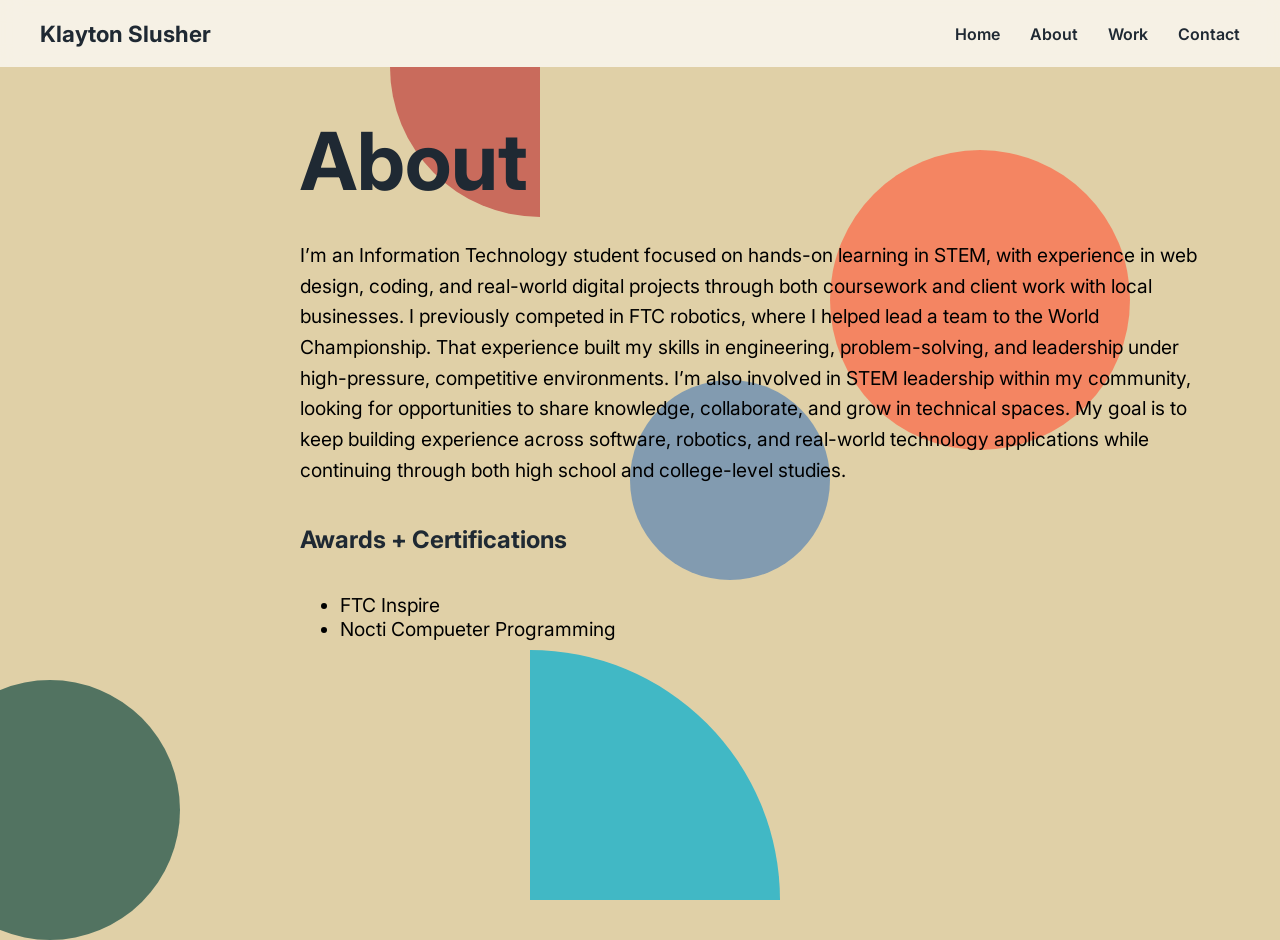
<file: about.html>
<!DOCTYPE html>
<html lang="en">
<head>
  <meta charset="UTF-8">
  <title>Klayton Slusher | About</title>
  <meta name="viewport" content="width=device-width, initial-scale=1.0">

  <link href="https://fonts.googleapis.com/css2?family=Inter:wght@400;600;700&display=swap" rel="stylesheet">
  <link rel="stylesheet" href="about.css">
</head>

<body>

  <nav class="navbar">
    <div class="logo">Klayton Slusher</div>

    <ul class="nav-links">
      <li><a href="index.html">Home</a></li>
      <li><a href="about.html">About</a></li>
      <li><a href="work.html">Work</a></li>
      <li><a href="contact.html">Contact</a></li>
    </ul>
  </nav>
  
<div class="shape shape1"></div>
  <div class="shape shape2"></div>
  <div class="shape shape3"></div>
  <div class="shape shape4"></div>
   <div class="shape shape5"></div>
   <div class="shape shape6"></div>
  <div class="container fade-element">
    <h1>About</h1>
<p>
    I’m an Information Technology student focused on hands-on learning in STEM, with experience in web design, coding, and real-world digital projects through both coursework and client work with local businesses.

I previously competed in FTC robotics, where I helped lead a team to the World Championship. That experience built my skills in engineering, problem-solving, and leadership under high-pressure, competitive environments.

I’m also involved in STEM leadership within my community, looking for opportunities to share knowledge, collaborate, and grow in technical spaces. My goal is to keep building experience across software, robotics, and real-world technology applications while continuing through both high school and college-level studies.
  </p>
  <h2>
    Awards + Certifications 
  </h2>
    <ul class="list">
  <li>FTC Inspire</li>
  <li>Nocti Compueter Programming</li>
 </ul>
  </div>

  <script src="script.js"></script>

</body>
</html>
</file>
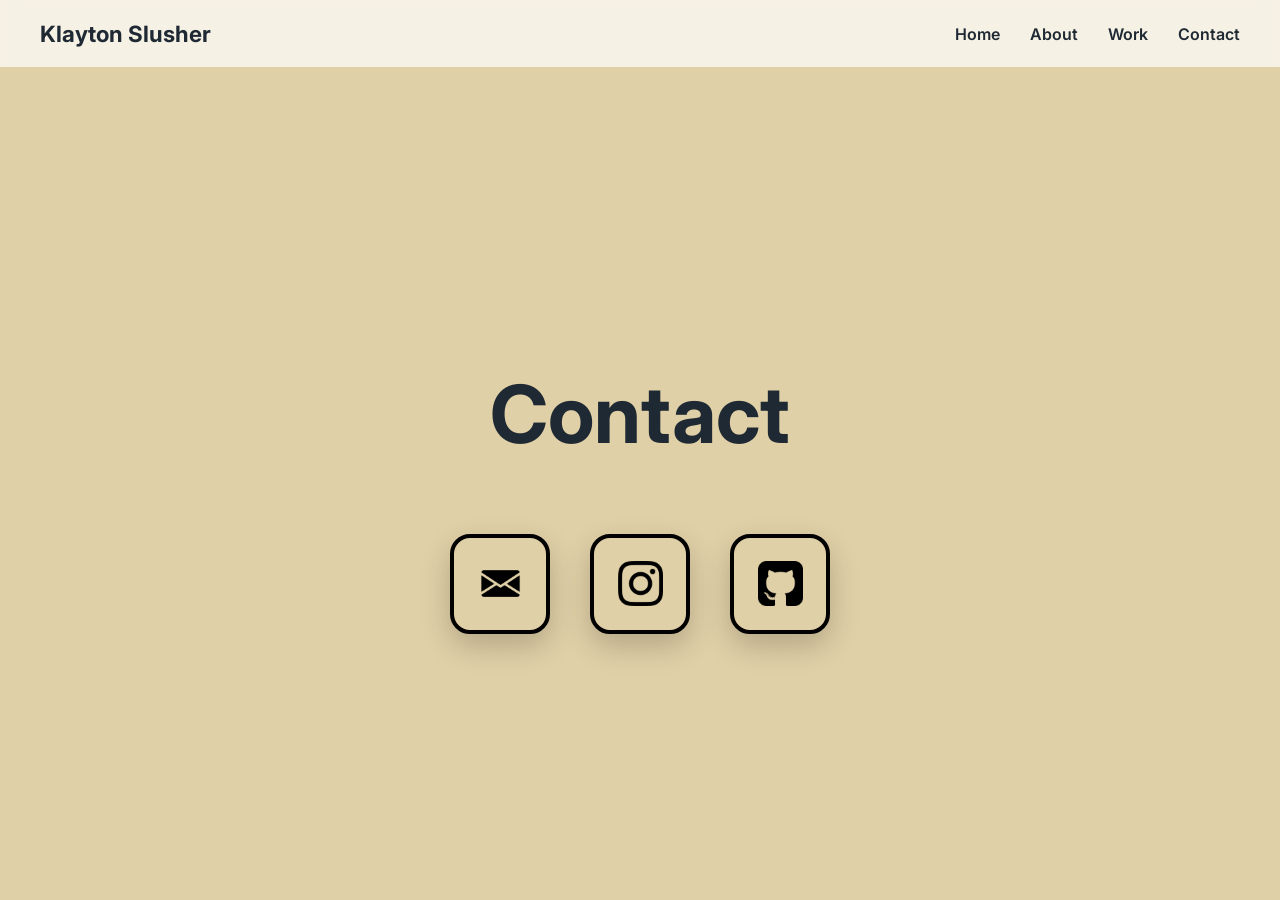
<file: contact.html>
<!DOCTYPE html>
<html lang="en">
<head>
  <meta charset="UTF-8">
  <title>Klayton Slusher | Web Designer</title>
  <meta name="viewport" content="width=device-width, initial-scale=1.0">

  <link href="https://fonts.googleapis.com/css2?family=Inter:wght@400;600;700&display=swap" rel="stylesheet">
  <link rel="stylesheet" href="contact.css">
</head>

<body>

  <nav class="navbar">
    <div class="logo">Klayton Slusher</div>

    <ul class="nav-links">
      <li><a href="index.html">Home</a></li>
      <li><a href="about.html">About</a></li>
      <li><a href="work.html">Work</a></li>
      <li><a href="contact.html">Contact</a></li>
    </ul>
  </nav>

  <div class="container fade-element">
  <h1>Contact</h1>

  <div class="contact-container">

    <a href="mailto:klaytonslusher07@gmail.com" class="contact-icon" id="emailBtn">
  <img src="envelope.png" alt="Email">
</a>

    <a href="https://www.instagram.com/slushy8332/" target="_blank" class="contact-icon">
      <img src="instagram.png" alt="Instagram">
    </a>

    <a href="https://github.com/slushee6988" target="_blank" class="contact-icon">
      <img src="github-sign.png" alt="GitHub">
    </a>

  </div>

  </div>

  <script src="script.js"></script>

</body>
</html>
</file>
<file: about.css>
* {
  box-sizing: border-box;
}

html {
  scroll-behavior: smooth;
}

body {
  margin: 0;
  font-family: 'Inter', Arial, sans-serif;
  background-color: rgb(224, 208, 167);
  color: #1f2933;
   overflow-x: hidden;
}

/* NAVBAR */

.navbar {
  width: 100%;

  display: flex;
  justify-content: space-between;
  align-items: center;

  padding: 20px 40px;

  background-color: rgba(255,255,255,0.7);

  position: sticky;
  top: 0;

  backdrop-filter: blur(10px);

  z-index: 1000;
}

.logo {
  font-size: 1.4rem;
  font-weight: 700;
}

.nav-links {
  display: flex;
  gap: 30px;

  list-style: none;

  margin: 0;
  padding: 0;

  align-items: center;
}

.nav-links a {
  text-decoration: none;
  color: #1f2933;

  font-weight: 600;

  transition: opacity 0.2s ease;
}

.nav-links a:hover {
  opacity: 0.7;
}

/* HERO SECTION */

.container {
  height: calc(100vh - 80px);

  display: flex;
  justify-content: top;
  flex-direction: column;

  padding-left: 300px;
}
h1 {
  font-size: 5rem;

  margin-bottom: 20px;

  line-height: 1;
}

p {
  font-size: 1.2rem;

  color: #000000;

  max-width: 900px;

  line-height: 1.6;
}

/* FADE ANIMATION */

.fade-element {
  opacity: 0;
  transform: translateY(20px);
  transition: opacity 0.8s ease, transform 0.8s ease;
}

.fade-element.visible {
  opacity: 1;
  transform: translateY(0);
}
.shape {
  position: absolute;

  z-index: -1;
}

.list{
      font-size: 1.2rem;
color: #000000;

}
.shape1 {
  width: 300px;
  height: 300px;

  background-color: #f97352;

  border-radius: 50%;

  top: 150px;
  right: 150px;

  opacity: 0.8;
}
.shape2 {
  width: 260px;
  height: 260px;

  background-color: #2f5d50;

  border-radius: 50%;

  top: 680px;
  right: 1100px;

  opacity: 0.8;
}
.shape3 {
  width: 200px;
  height: 200px;

  background-color: #6b8fb3;

  border-radius: 50%;

  top: 380px;
  right: 450px;

  opacity: 0.8;
}
.shape4 {
  width: 250px;
  height: 250px;

  background: #41b8c5;

  border-radius: 0 100% 0 0;

  position: absolute;

  bottom: 0;
  right: 500px;
}
.shape5 {
  width: 150px;
  height: 150px;

  background: #c96b5c;

  border-radius: 0 100% 0 0;
transform: rotate(180deg);
  position: absolute;

  bottom: 700;
  right: 740px;
}
.shape6 {
  width: 250px;
  height: 250px;

  background: #f5f1e8;

  border-radius: 0 100% 0 0;
transform: rotate(360deg);
  position: absolute;

  bottom: 100px;
  right: 1700px;
}
@media (max-width: 768px) {

  /* NAVBAR */
  .navbar {
    padding: 15px 20px;
    flex-direction: column;
    gap: 10px;
  }

  .nav-links {
    gap: 12px;
    flex-wrap: wrap;
    justify-content: center;
  }

  /* MAIN LAYOUT */
  .container {
    padding: 20px;
    text-align: center;
    align-items: center;
  }

  h1 {
    font-size: 2.8rem;
  }

  p {
    font-size: 1rem;
    max-width: 100%;
  }

  /* WORK SECTION */
  .work-container {
    flex-direction: column;
    gap: 25px;
  }

  .work-card {
    width: 300px;
    height: 300px;
  }

  /* CONTACT */
  .contact-container {
    flex-direction: column;
    gap: 20px;
  }

  .contact-icon {
    width: 85px;
    height: 85px;
  }

}
</file>
<file: contact.css>
* {
  box-sizing: border-box;
}

html {
  scroll-behavior: smooth;
}

body {
  margin: 0;
  font-family: 'Inter', Arial, sans-serif;
  background-color: rgb(224, 208, 167);
  color: #1f2933;
  overflow-x: hidden;
}

/* NAVBAR */

.navbar {
  width: 100%;

  display: flex;
  justify-content: space-between;
  align-items: center;

  padding: 20px 40px;

  background-color: rgba(255,255,255,0.7);

  position: sticky;
  top: 0;

  backdrop-filter: blur(10px);

  z-index: 1000;
}

.logo {
  font-size: 1.4rem;
  font-weight: 700;
}

.nav-links {
  display: flex;
  gap: 30px;

  list-style: none;

  margin: 0;
  padding: 0;

  align-items: center;
}

.nav-links a {
  text-decoration: none;
  color: #1f2933;

  font-weight: 600;

  transition: opacity 0.2s ease;
}

.nav-links a:hover {
  opacity: 0.7;
}

/* MAIN CONTAINER */

.container {
  min-height: calc(100vh - 80px);

  display: flex;
  flex-direction: column;
  justify-content: center;
  align-items: center;

  padding: 40px;
}

/* TEXT */

h1 {
  font-size: 5rem;
  margin-bottom: 20px;
  line-height: 1;
}

p {
  font-size: 1.2rem;
  color: #000000;

  max-width: 900px;
  line-height: 1.6;
}

/* FADE ANIMATION */

.fade-element {
  opacity: 0;
  transform: translateY(20px);
  transition: opacity 0.8s ease, transform 0.8s ease;
}

.fade-element.visible {
  opacity: 1;
  transform: translateY(0);
}

/* SHAPES */

.shape {
  position: absolute;
  z-index: -1;
}

/* ===================== */
/* WORK SECTION */
/* ===================== */

.work-container {
  display: flex;
  gap: 40px;
  justify-content: center;
  align-items: center;
  flex-wrap: wrap;
}

/* project wrapper */
.project {
  display: flex;
  flex-direction: column;
  align-items: center;
  gap: 10px;
}

/* title above cards */
.project-title {
  font-weight: 700;
  font-size: 1.2rem;
  color: #1f2933;
}

/* work cards */
.work-card {
  width: 450px;
  height: 450px;

  overflow: hidden;
  border-radius: 20px;

  border: 6px solid rgb(0, 0, 0);
  box-shadow: 0 12px 30px rgba(0, 0, 0, 0.2);

  display: block;
  text-decoration: none;

  transition: transform 0.4s ease, filter 0.4s ease;
}

/* image */
.work-card img {
  width: 100%;
  height: 100%;
  object-fit: cover;
  transition: transform 0.4s ease;
}

/* hover zoom */
.work-card:hover {
  transform: scale(1.1);
  z-index: 2;
}

/* blur siblings only when hovering card */
.work-container:has(.work-card:hover) .work-card:not(:hover) {
  filter: blur(5px);
  opacity: 0.6;
  transform: scale(0.95);
}

/* ===================== */
/* CONTACT SECTION */
/* ===================== */

.contact-container {
  display: flex;
  justify-content: center;
  align-items: center;
  gap: 40px;

  margin-top: 60px;
}

/* contact icon cards */
.contact-icon {
  width: 100px;
  height: 100px;

  display: flex;
  justify-content: center;
  align-items: center;

  background-color: rgb(224, 208, 167);

  border: 4px solid rgb(0, 0, 0);
  border-radius: 20px;

  box-shadow: 0 12px 30px rgba(0, 0, 0, 0.2);

  text-decoration: none;

  transition: transform 0.25s ease, box-shadow 0.25s ease;
}

/* icon image */
.contact-icon img {
  width: 45px;
  height: 45px;
  object-fit: contain;
}

/* hover */
.contact-icon:hover {
  transform: translateY(-6px) scale(1.1);
  box-shadow: 0 18px 40px rgba(0, 0, 0, 0.25);
}

/* ===================== */
/* MOBILE RESPONSIVE */
/* ===================== */

@media (max-width: 768px) {

  h1 {
    font-size: 3rem;
    text-align: center;
  }

  p {
    text-align: center;
  }

  .work-card {
    width: 300px;
    height: 300px;
  }

  .work-container {
    flex-direction: column;
  }

  .contact-container {
    flex-direction: column;
    gap: 20px;
  }

  .nav-links {
    gap: 15px;
  }
}

@media (max-width: 768px) {

  /* NAVBAR */
  .navbar {
    padding: 15px 20px;
    flex-direction: column;
    gap: 10px;
  }

  .nav-links {
    gap: 12px;
    flex-wrap: wrap;
    justify-content: center;
  }

  /* MAIN LAYOUT */
  .container {
    padding: 20px;
    text-align: center;
    align-items: center;
  }

  h1 {
    font-size: 2.8rem;
  }

  p {
    font-size: 1rem;
    max-width: 100%;
  }

  /* WORK SECTION */
  .work-container {
    flex-direction: column;
    gap: 25px;
  }

  .work-card {
    width: 300px;
    height: 300px;
  }

  /* CONTACT */
  .contact-container {
    flex-direction: column;
    gap: 20px;
  }

  .contact-icon {
    width: 85px;
    height: 85px;
  }

}
</file>
